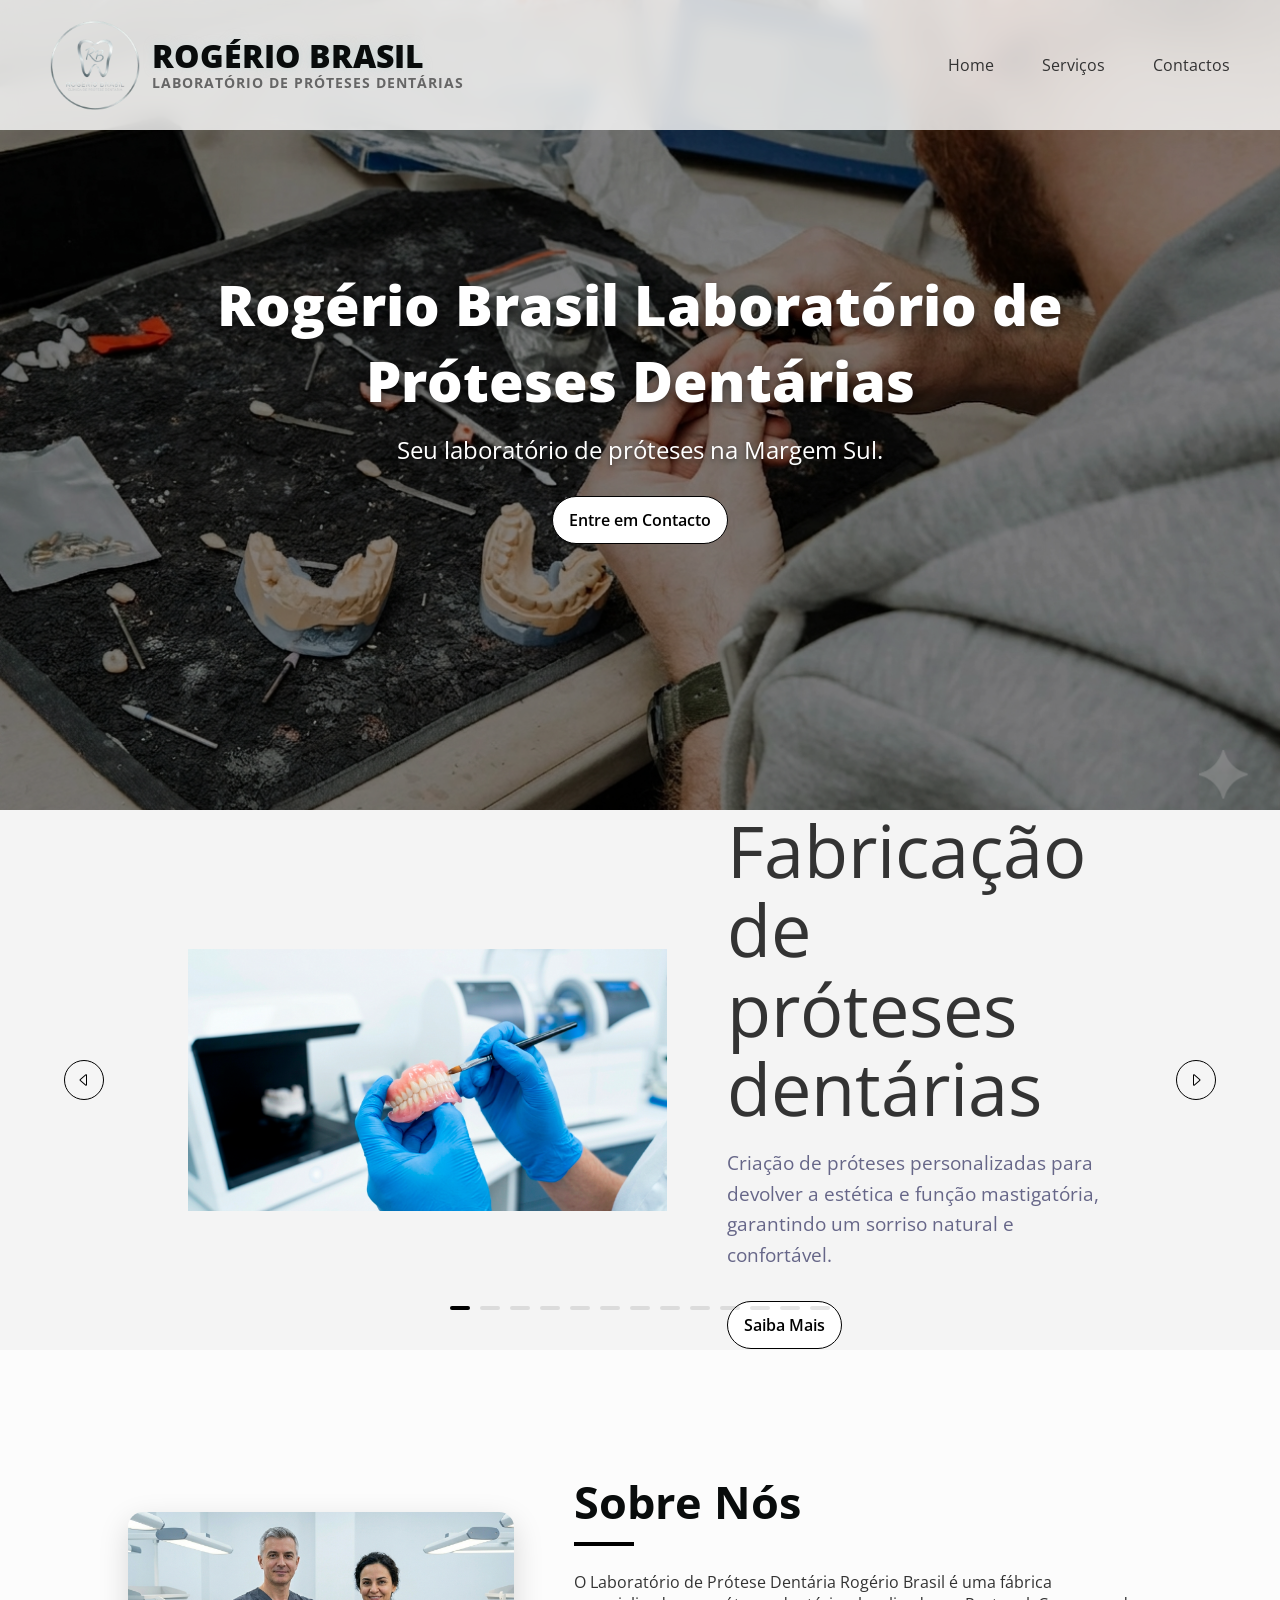
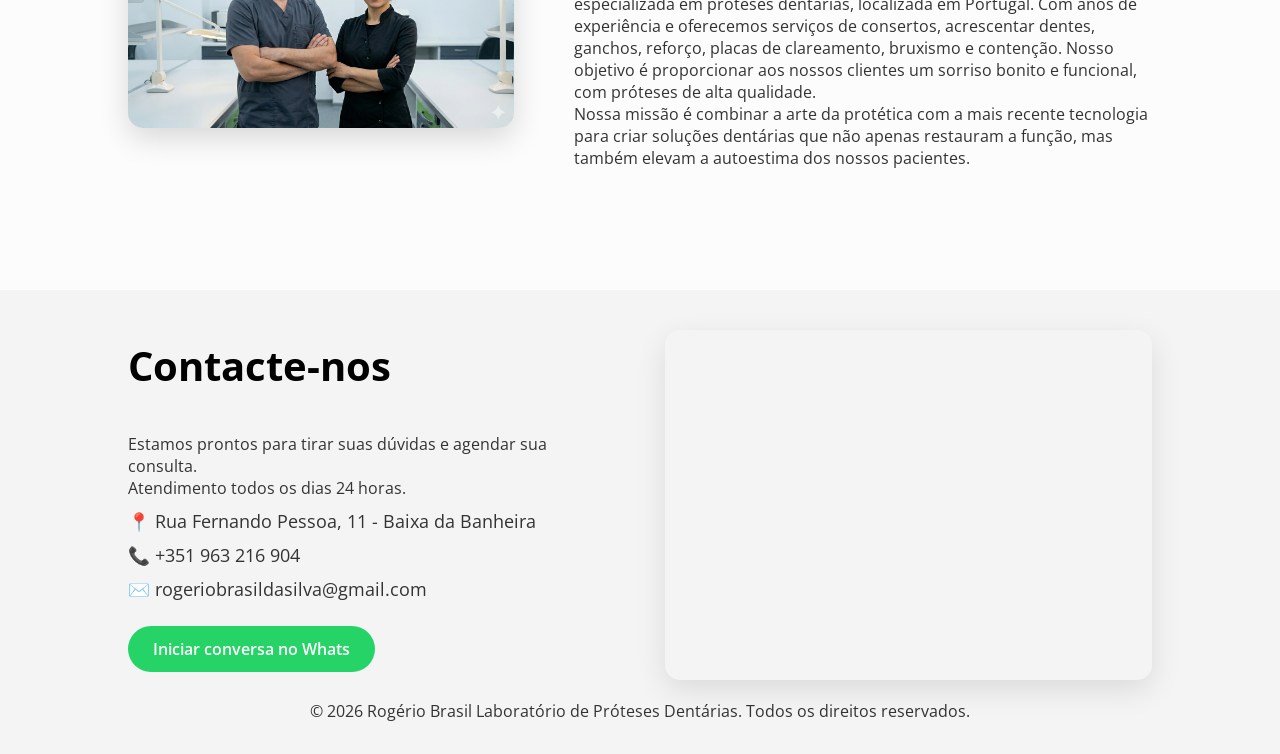
<file: index.html>
<!DOCTYPE html>
<html lang="en">

<head>
    <meta charset="UTF-8">
    <meta name="viewport" content="width=device-width, initial-scale=1.0">
    <link rel="preconnect" href="https://fonts.googleapis.com">
    <link rel="preconnect" href="https://fonts.gstatic.com" crossorigin>
    <link href="https://fonts.googleapis.com/css2?family=Open+Sans:ital,wght@0,300..800;1,300..800&display=swap"
        rel="stylesheet">
    <!-- Link para Font Awesome para ícones sociais e do WhatsApp -->
    <link rel="stylesheet" href="https://cdnjs.cloudflare.com/ajax/libs/font-awesome/6.0.0-beta3/css/all.min.css">
    <link rel="stylesheet" href="styles.css">
    <title>Document</title>
</head>

<body id="home">
    <header>
        <a href="#home" class="logo">
            <img src="./img/logo.png" alt="Logo">
            <div class="logo-text">
                <span class="name">ROGÉRIO BRASIL</span>
                <span class="subtitle">Laboratório de Próteses Dentárias</span>
            </div>
        </a>
        <nav>
            <button class="menu-toggle" id="menu-toggle" aria-label="Abrir menu">
                <i class="fas fa-bars"></i>
            </button>
            <ul id="nav-menu">
                <li><a href="#home">Home</a></li>
                <li><a href="#servicos">Serviços</a></li>
                <li><a href="#contato">Contactos</a></li>
            </ul>
        </nav>
    </header>

    <section class="hero-banner">
        <div class="banner-content">
            <img src="./img/bannerPrincipal.png" alt="banner-principal">
            <div class="hero-text">
                <h1>Rogério Brasil Laboratório de Próteses Dentárias</h1>
                <p>Seu laboratório de próteses na Margem Sul.</p>
                <a href="#contato" class="btn">Entre em Contacto</a>
            </div>
        </div>
    </section>

    <main class="container" id="servicos">
        <div class="tech-circle">
            <div class="circle"></div>
            <div class="circle"></div>
            <div class="circle"></div>
            <div class="circle"></div>
        </div>

        <div class="list">
            <div class="item active">
                <div class="product-img">
                    <img src="./img/fabricacaoProteseDentaria.png" alt="Fabricação prótese dentária">
                </div>
                <div class="content">
                    <p class="product-name">Fabricação de próteses dentárias</p>
                    <p class="description">
                        Criação de próteses personalizadas para devolver a estética e função mastigatória, garantindo um
                        sorriso natural e confortável.
                    </p>
                    <a href="servicos.html#fabricacao" class="btn">Saiba Mais</a>
                </div>
            </div>

            <div class="item">
                <div class="product-img">
                    <img src="./img/reparoProteseDentaria.png" alt="Reparo prótese dentária">
                </div>
                <div class="content">
                    <p class="product-name">Reparos em próteses dentárias</p>
                    <p class="description">
                        Manutenção e consertos ágeis em próteses danificadas ou partidas, prolongando a vida útil do
                        dispositivo e restabelecendo seu uso imediato.
                    </p>
                    <a href="servicos.html#reparos" class="btn">Saiba Mais</a>
                </div>

            </div>

            <div class="item">
                <div class="product-img">
                    <img src="./img/adicaoDentesProteses.png" alt="Adição de dentes">
                </div>
                <div class="content">
                    <p class="product-name">Adição de dentes em próteses</p>
                    <p class="description">
                        Procedimento técnico para incluir novos elementos dentários em uma prótese já existente,
                        adaptando-a às mudanças
                        na arcada do paciente.
                    </p>
                    <a href="servicos.html#adicao" class="btn">Saiba Mais</a>
                </div>
            </div>

            <div class="item">
                <div class="product-img">
                    <img src="./img/reforcosProteses.png" alt="Reforço em prótese">
                </div>
                <div class="content">
                    <p class="product-name">Reforços em próteses</p>
                    <p class="description">
                        Aplicação de estruturas internas para aumentar a resistência da prótese, prevenindo fraturas em
                        casos de mordidas mais fortes.
                    </p>
                    <a href="servicos.html#reforcos" class="btn">Saiba Mais</a>
                </div>
            </div>

            <div class="item">
                <div class="product-img">
                    <img src="./img/ganchosProteses.png" alt="Gancho para prótese">
                </div>
                <div class="content">
                    <p class="product-name">Ganchos para próteses dentárias</p>
                    <p class="description">
                        Confecção e ajuste de elementos de retenção que garantem a estabilidade da prótese, oferecendo
                        mais
                        segurança ao falar e comer.
                    </p>
                    <a href="servicos.html#ganchos" class="btn">Saiba Mais</a>
                </div>
            </div>

            <div class="item">
                <div class="product-img">
                    <img src="./img/placasClareamento.png" alt="Placa de clareamento">
                </div>
                <div class="content">
                    <p class="product-name">Placas de clareamento dental</p>
                    <p class="description">
                        Moldeiras personalizadas e confortáveis, desenvolvidas sob medida para garantir a aplicação
                        uniforme do
                        gel clareador e resultados seguros.
                    </p>
                    <a href="servicos.html#clareamento" class="btn">Saiba Mais</a>
                </div>
            </div>

            <div class="item">
                <div class="product-img">
                    <img src="./img/placasBruxismo.png" alt="Placa de bruxismo">
                </div>
                <div class="content">
                    <p class="product-name">Placas de bruxismo</p>
                    <p class="description">
                        Dispositivos de proteção para quem range os dentes, aliviando tensões musculares
                        e protegendo o esmalte dentário contra o desgaste excessivo.
                    </p>
                    <a href="servicos.html#bruxismo" class="btn">Saiba Mais</a>
                </div>
            </div>

            <div class="item">
                <div class="product-img">
                    <img src="./img/contencaoDentaria.png" alt="Contenções dentárias">
                </div>
                <div class="content">
                    <p class="product-name">Contenções dentárias</p>
                    <p class="description">
                        Estruturas utilizadas após o tratamento ortodôntico para manter o
                        alinhamento correto dos dentes e evitar movimentações indesejadas.
                    </p>
                    <a href="servicos.html#contencoes" class="btn">Saiba Mais</a>
                </div>
            </div>

            <div class="item">
                <div class="product-img">
                    <img src="./img/protesesRemoviveis.png" alt="Prótese removível">
                </div>
                <div class="content">
                    <p class="product-name">Próteses removíveis</p>
                    <p class="description">
                        Soluções práticas e versáteis para a substituição de dentes ausentes, permitindo
                        fácil higienização e adaptação estética imediata.
                    </p>
                    <a href="servicos.html#removiveis" class="btn">Saiba Mais</a>
                </div>
            </div>

            <div class="item">
                <div class="product-img">
                    <img src="./img/protesesEsqueleticas.png" alt="Prótese esquelética">
                </div>
                <div class="content">
                    <p class="product-name">Próteses esqueléticas</p>
                    <p class="description">
                        Próteses parciais com estrutura metálica refinada, que oferecem maior leveza,
                        estabilidade e conforto por ocuparem menos espaço na boca.
                    </p>
                    <a href="servicos.html#esqueleticas" class="btn">Saiba Mais</a>
                </div>
            </div>

            <div class="item">
                <div class="product-img">
                    <img src="./img/protesesEsqueleticas.png" alt="Moldagem e criação de modelos">
                </div>
                <div class="content">
                    <p class="product-name">Molgadem e criação de modelos</p>
                    <p class="description">
                        Cópia fiel da arcada dentária do paciente em gesso especial de alta resistência, criando uma
                        base milimetricamente precisa para o planejamento seguro de qualquer prótese ou dispositivo.
                    </p>
                    <a href="servicos.html#moldagem" class="btn">Saiba Mais</a>
                </div>
            </div>


            <div class="item">
                <div class="product-img">
                    <img src="./img/protesesEsqueleticas.png" alt="Enceramento diagnóstico">
                </div>
                <div class="content">
                    <p class="product-name">Enceramento diagnóstico</p>
                    <p class="description">
                        Escultura manual e artística em cera sobre o modelo de gesso, permitindo que o dentista e o
                        paciente visualizem o formato, o tamanho e o resultado estético final dos novos dentes antes
                        mesmo de iniciar o tratamento.
                    </p>
                    <a href="servicos.html#enceramento" class="btn">Saiba Mais</a>
                </div>
            </div>

            <div class="item">
                <div class="product-img">
                    <img src="./img/protesesEsqueleticas.png" alt="Modelos de estudo">
                </div>
                <div class="content">
                    <p class="product-name">Modelos de estudo</p>
                    <p class="description">
                        Réplicas físicas tridimensionais da boca do paciente, utilizadas como uma ferramenta
                        indispensável para análise clínica detalhada, histórico do caso e planejamento estratégico do
                        tratamento.
                    </p>
                    <a href="servicos.html#estudo" class="btn">Saiba Mais</a>
                </div>
            </div>


        </div>

        <div class="arrows">
            <button class="arrow-btn" id="prev">
                <svg xmlns="http://www.w3.org/2000/svg" width="16" height="16" fill="#000000" class="bi bi-caret-left"
                    viewBox="0 0 16 16">
                    <path
                        d="M10 12.796V3.204L4.519 8zm-.659.753-5.48-4.796a1 1 0 0 1 0-1.506l5.48-4.796A1 1 0 0 1 11 3.204v9.592a1 1 0 0 1-1.659.753" />
                </svg>
            </button>
            <button class="arrow-btn" id="next">
                <svg xmlns="http://www.w3.org/2000/svg" width="16" height="16" fill="#000000" class="bi bi-caret-right"
                    viewBox="0 0 16 16">
                    <path
                        d="M6 12.796V3.204L11.481 8zm.659.753 5.48-4.796a1 1 0 0 0 0-1.506L6.66 2.451C6.011 1.885 5 2.345 5 3.204v9.592a1 1 0 0 0 1.659.753" />
                </svg>
            </button>
        </div>

        <div class="indicators">
            <!-- <div class="numbers">01</div> -->
            <div class="dots">
                <div class="dot active"></div>
                <div class="dot"></div>
                <div class="dot"></div>
                <div class="dot"></div>
                <div class="dot"></div>
                <div class="dot"></div>
                <div class="dot"></div>
                <div class="dot"></div>
                <div class="dot"></div>
                <div class="dot"></div>
                <div class="dot"></div>
                <div class="dot"></div>
                <div class="dot"></div>

            </div>
        </div>
    </main>

    <section id="sobre" class="about-section"> 
        <div class="about-content">
            <div class="about-image">
                <img src="./img/about-us.png" alt="Sobre Rogério Brasil">
            </div>
            <div class="about-text-content">
                <h2 class="section-title">Sobre Nós</h2>
                <p class="section-description">
                    O Laboratório de Prótese Dentária Rogério Brasil é uma fábrica especializada em próteses dentárias,
                    localizada em Portugal. Com anos de experiência e oferecemos serviços de consertos, acrescentar dentes,
                    ganchos, reforço, placas de clareamento, bruxismo e contenção. Nosso objetivo é proporcionar aos nossos
                    clientes um sorriso bonito e funcional, com próteses de alta qualidade.
                </p>
                <p class="section-description">
                    Nossa missão é combinar a arte da protética com a mais recente tecnologia para criar soluções dentárias que não apenas restauram a função, mas também elevam a autoestima dos nossos pacientes.
                </p>
            </div>
        </div>
    </section>

    <section id="contato" class="contacts-section">
        <!-- Alterado a classe para aplicar os estilos de contacts-section -->
        <div class="container contact-wrapper">
            <div class="contact-flex">
                <div class="contact-text">
                    <h2>Contacte-nos</h2>
                    <p>Estamos prontos para tirar suas dúvidas e agendar sua consulta.</p>
                    <p>Atendimento todos os dias 24 horas.</p>
                    <ul class="contact-info">
                        <li>📍 Rua Fernando Pessoa, 11 - Baixa da Banheira</li>
                        <li>📞 +351 963 216 904</li>
                        <li>✉️ rogeriobrasildasilva@gmail.com</li>
                    </ul>
                    <a href="https://wa.me/+351963216904" class="btn-whatsapp">
                        Iniciar conversa no Whats
                    </a>
                </div>
                <div class="contact-map">
                    <iframe
                        src="https://www.google.com/maps/embed?pb=!1m18!1m12!1m3!1d3115.340242544778!2d-9.046317723439932!3d38.65225296115984!2m3!1f0!2f0!3f0!3m2!1i1024!2i768!4f13.1!3m3!1m2!1s0xd1936697b76a08f%3A0x7d8a6e8b4e7b4e7b!2sR.%20Fernando%20Pessoa%2011%2C%202835-124%20Baixa%20da%20Banheira%2C%20Portugal!5e0!3m2!1spt-PT!2spt!4v1715950000000!5m2!1spt-PT!2spt"
                        width="100%" height="350" style="border:0;" allowfullscreen="" loading="lazy"
                        referrerpolicy="no-referrer-when-downgrade"></iframe>
                </div>
            </div>
        </div>
    </section>
    <footer class="copyrights">
        <p>&copy; 2026 Rogério Brasil Laboratório de Próteses Dentárias. Todos os direitos reservados.</p>
    </footer>


</body>
<script src="./scripts.js">

</script>

</html>
</file>
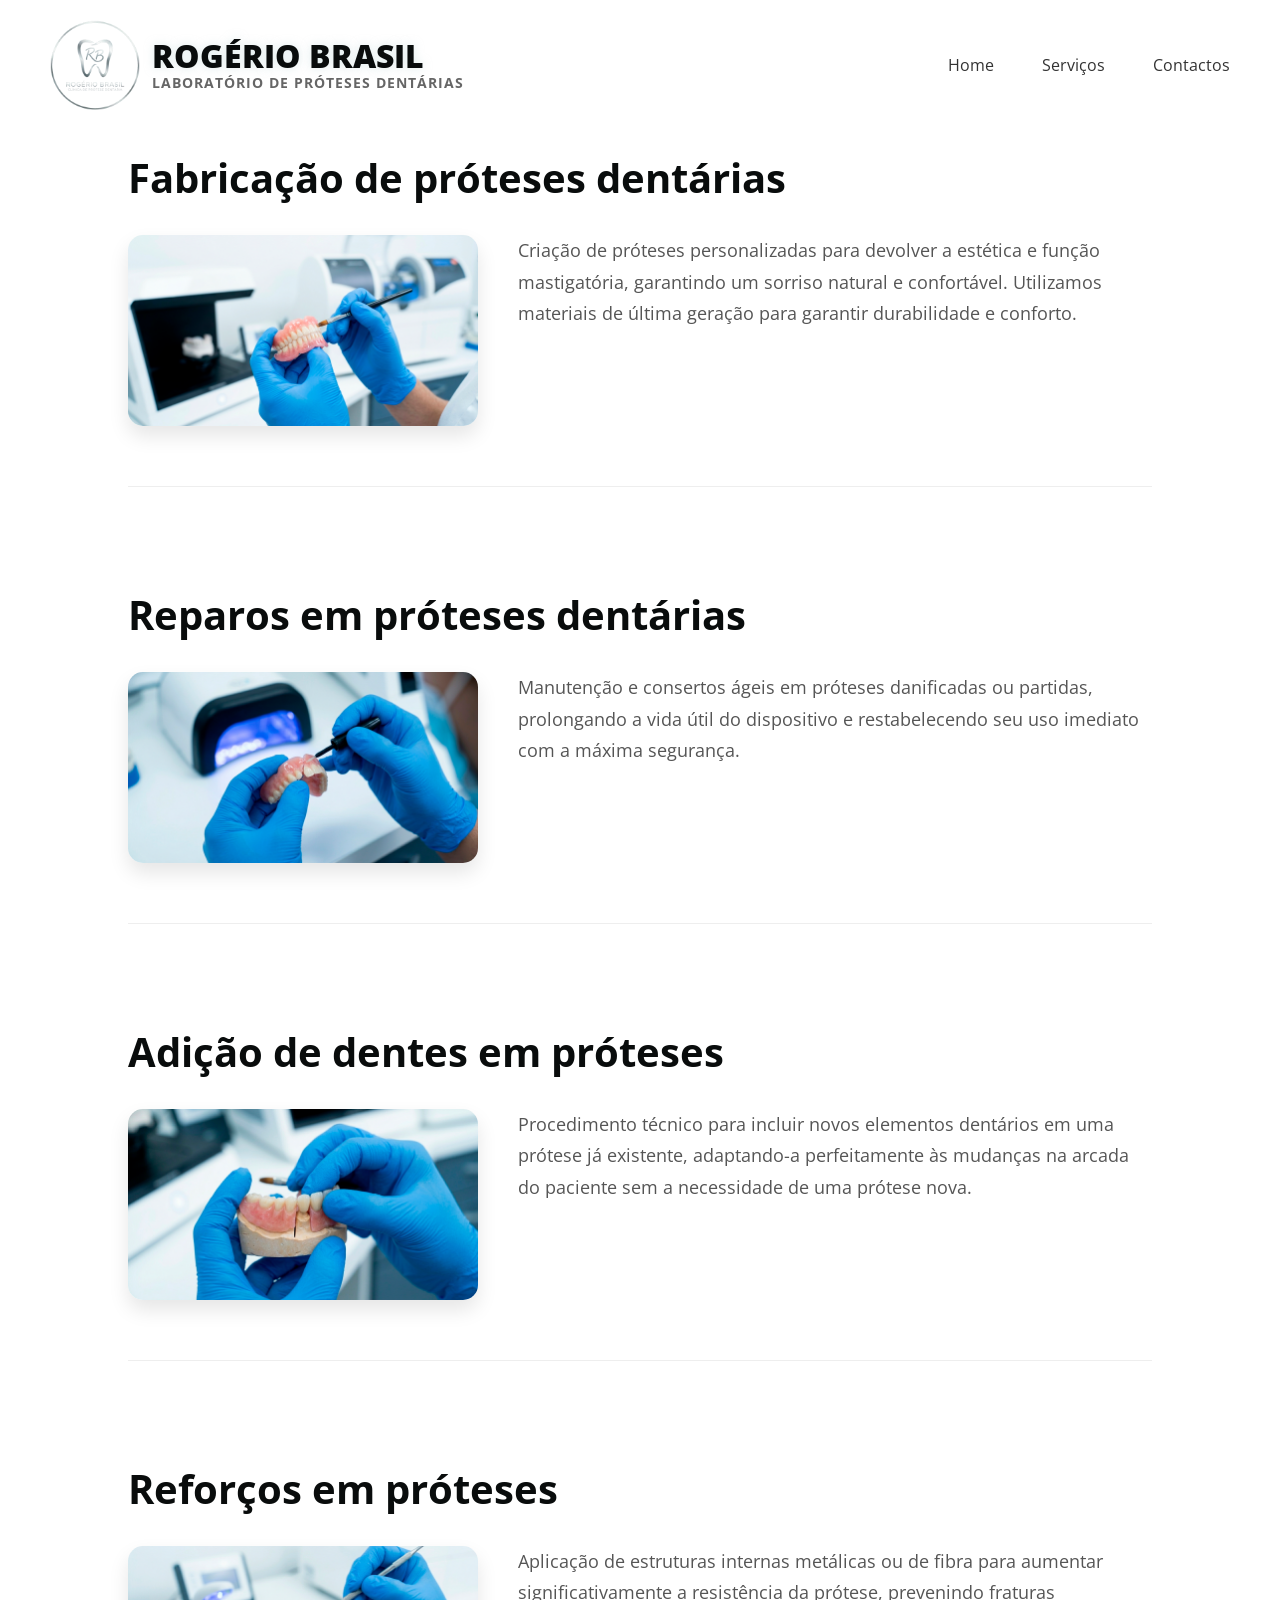
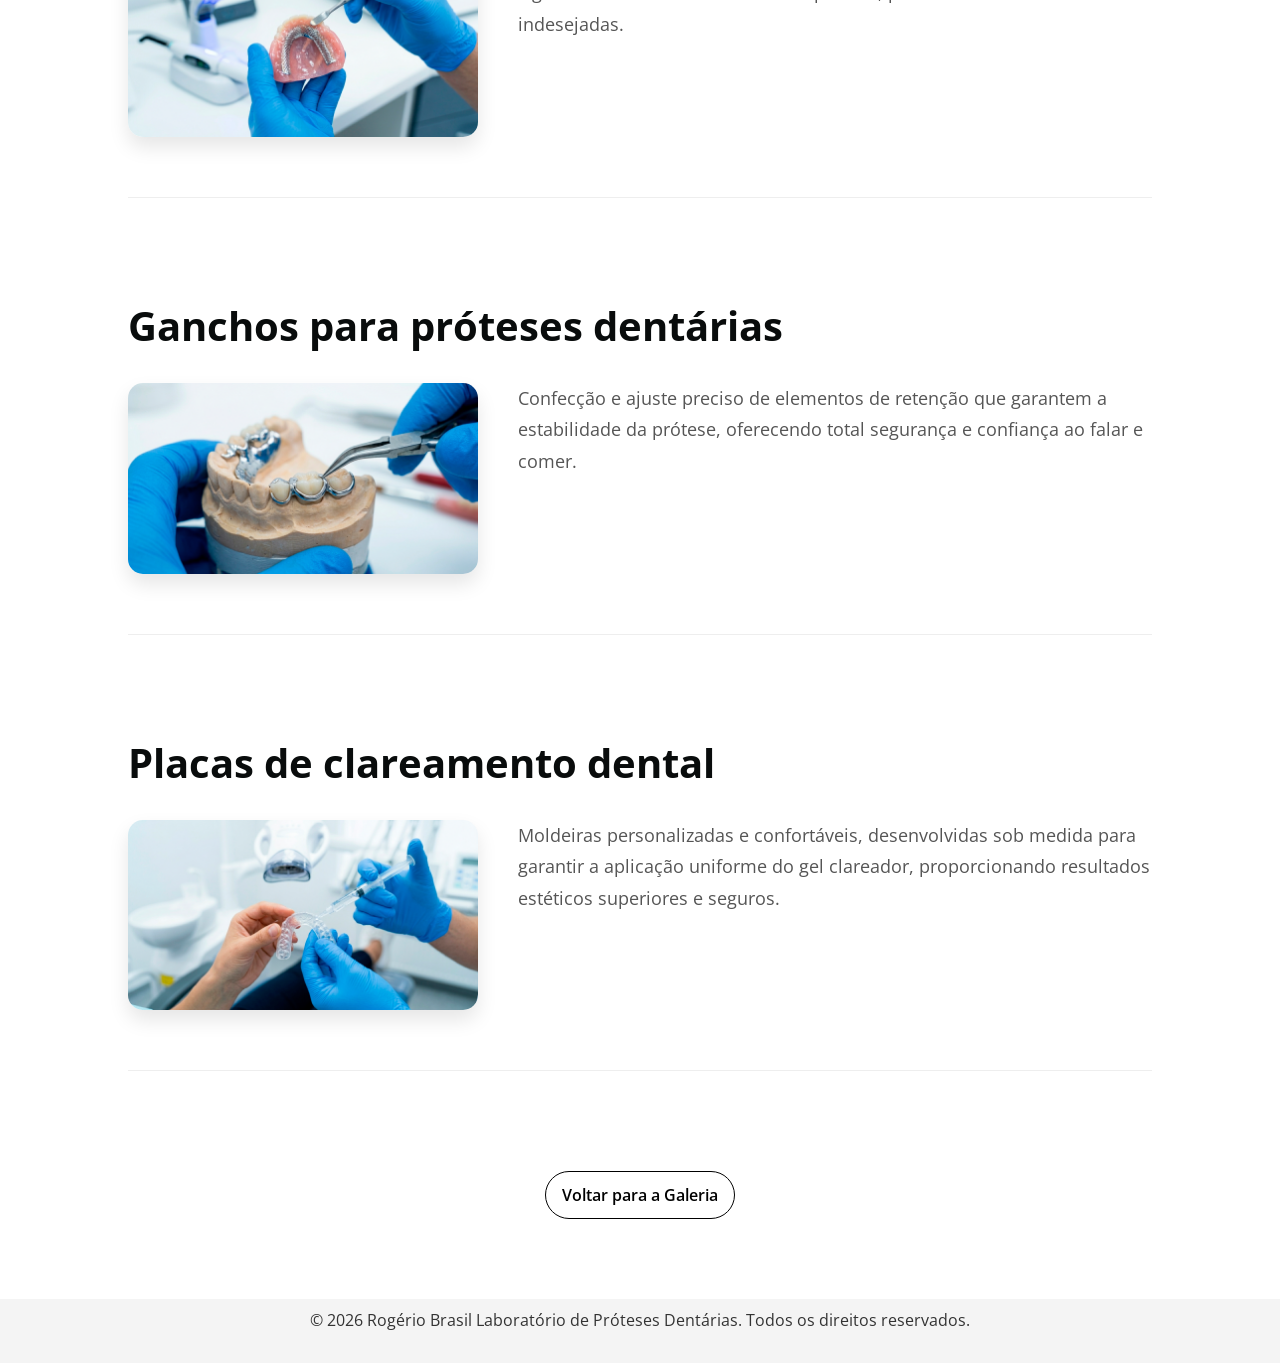
<file: servicos.html>
<!DOCTYPE html>
<html lang="en">
<head>
    <meta charset="UTF-8">
    <meta name="viewport" content="width=device-width, initial-scale=1.0">
    <link rel="preconnect" href="https://fonts.googleapis.com">
    <link rel="preconnect" href="https://fonts.gstatic.com" crossorigin>
    <link href="https://fonts.googleapis.com/css2?family=Open+Sans:ital,wght@0,300..800;1,300..800&display=swap" rel="stylesheet">
    <link rel="stylesheet" href="https://cdnjs.cloudflare.com/ajax/libs/font-awesome/6.0.0-beta3/css/all.min.css">
    <link rel="stylesheet" href="styles.css">
    <title>Serviços Detalhados - Rogério Brasil</title>
</head>
<body>
    <header>
        <a href="index.html#home" class="logo">
            <img src="./img/logo.png" alt="Logo">
            <div class="logo-text">
                <span class="name">ROGÉRIO BRASIL</span>
                <span class="subtitle">Laboratório de Próteses Dentárias</span>
            </div>
        </a>
        <nav>
            <button class="menu-toggle" id="menu-toggle" aria-label="Abrir menu">
                <i class="fas fa-bars"></i>
            </button>
            <ul id="nav-menu">
                <li><a href="index.html#home">Home</a></li>
                <li><a href="index.html#servicos">Serviços</a></li>
                <li><a href="index.html#contato">Contactos</a></li>
            </ul>
        </nav>
    </header>

    <main class="services-content">
        <section class="service-detail" id="fabricacao">
            <h2>Fabricação de próteses dentárias</h2>
            <div class="detail-container">
                <img src="./img/fabricacaoProteseDentaria.png" alt="Fabricação">
                <p>Criação de próteses personalizadas para devolver a estética e função mastigatória, garantindo um sorriso natural e confortável. Utilizamos materiais de última geração para garantir durabilidade e conforto.</p>
            </div>
        </section>

        <section class="service-detail" id="reparos">
            <h2>Reparos em próteses dentárias</h2>
            <div class="detail-container">
                <img src="./img/reparoProteseDentaria.png" alt="Reparos">
                <p>Manutenção e consertos ágeis em próteses danificadas ou partidas, prolongando a vida útil do dispositivo e restabelecendo seu uso imediato com a máxima segurança.</p>
            </div>
        </section>

        <section class="service-detail" id="adicao">
            <h2>Adição de dentes em próteses</h2>
            <div class="detail-container">
                <img src="./img/adicaoDentesProteses.png" alt="Adição de dentes">
                <p>Procedimento técnico para incluir novos elementos dentários em uma prótese já existente, adaptando-a perfeitamente às mudanças na arcada do paciente sem a necessidade de uma prótese nova.</p>
            </div>
        </section>

        <section class="service-detail" id="reforcos">
            <h2>Reforços em próteses</h2>
            <div class="detail-container">
                <img src="./img/reforcosProteses.png" alt="Reforços">
                <p>Aplicação de estruturas internas metálicas ou de fibra para aumentar significativamente a resistência da prótese, prevenindo fraturas indesejadas.</p>
            </div>
        </section>

        <section class="service-detail" id="ganchos">
            <h2>Ganchos para próteses dentárias</h2>
            <div class="detail-container">
                <img src="./img/ganchosProteses.png" alt="Ganchos">
                <p>Confecção e ajuste preciso de elementos de retenção que garantem a estabilidade da prótese, oferecendo total segurança e confiança ao falar e comer.</p>
            </div>
        </section>

        <section class="service-detail" id="clareamento">
            <h2>Placas de clareamento dental</h2>
            <div class="detail-container">
                <img src="./img/placasClareamento.png" alt="Clareamento">
                <p>Moldeiras personalizadas e confortáveis, desenvolvidas sob medida para garantir a aplicação uniforme do gel clareador, proporcionando resultados estéticos superiores e seguros.</p>
            </div>
        </section>

        <p style="text-align: center; margin-top: 50px;">
            <a href="index.html#servicos" class="btn">Voltar para a Galeria</a>
        </p>
    </main>

    <footer class="copyrights">
        <p>&copy; 2026 Rogério Brasil Laboratório de Próteses Dentárias. Todos os direitos reservados.</p>
    </footer>
    <script src="./scripts.js"></script>
</body>
</html>
</file>
<file: styles.css>
html {
    scroll-behavior: smooth;
}

* {
    margin: 0;
    padding: 0;
    box-sizing: border-box;
    list-style: none;
    font-family: "Open Sans", sans-serif;
}

body {
    background-color: #f4f4f4;
    /* Branco fosco */
    color: #333;
    /* Texto escuro para contraste */
    font-size: 16px;
    overflow-x: hidden;
    /* Permite scroll vertical, mas evita horizontal */
}

header {
    position: fixed;
    width: 100%;
    left: 0;
    top: 0;
    padding: 20px 50px;
    display: flex;
    justify-content: space-between;
    align-items: center;
    z-index: 3;
    background: rgba(255, 255, 255, 0.8);
    /* Fundo do header semi-transparente claro */
    backdrop-filter: blur(10px);
}

.logo {
    display: flex;
    align-items: center;
    gap: 12px;
    text-decoration: none;
}

.logo-text {
    display: flex;
    flex-direction: column;
}

.logo-text .name {
    font-family: "Open Sans", sans-serif;
    font-size: 2rem;
    font-weight: 900;
    color: #090c0c;
    text-shadow: 0 0 10px rgba(192, 218, 219, 0.5);
    line-height: 1.1;
}

.logo-text .subtitle {
    font-size: 0.85rem;
    font-weight: 700;
    color: #666;
    text-transform: uppercase;
    letter-spacing: 1px;
}

.logo img {
    height: 90px;
    width: auto;
}

header nav ul {
    display: flex;
    gap: 48px;
}

header nav ul li a {
    text-decoration: none;
    color: inherit;
}

header nav ul li {
    cursor: pointer;
    position: relative;
    padding: 5px 0;
}

header nav ul li::after {
    content: '';
    position: absolute;
    left: 0;
    bottom: 0;
    width: 0;
    height: 2px;
    background-color: #000000;
    transition: width 0.2s ease;
}

header nav ul li:hover::after {
    width: 100%;
}

.menu-toggle {
    display: none;
    background: none;
    border: none;
    font-size: 1.8rem;
    cursor: pointer;
    color: #333;
}

.container {
    height: 60vh;
    /* Reduz a altura para diminuir o espaço entre as seções */
    position: relative;
    overflow: hidden;
}

/* Remove a altura fixa de 60vh apenas na seção de contato */
.contact-wrapper {
    height: auto;
    overflow: visible;
    /* Garante que o texto não seja cortado no mobile */
}

/* Seção de Banner Superior */
.hero-banner {
    width: 100%;
    height: 90vh;
    /* Ajuste a altura conforme sua preferência */
    position: relative;
    overflow: hidden;
}

.banner-content,
.hero-banner img {
    width: 100%;
    height: 100%;
    object-fit: cover;
    display: block;
}

.banner-content {
    position: relative;
}

.banner-content::after {
    content: '';
    position: absolute;
    top: 0;
    left: 0;
    width: 100%;
    height: 100%;
    background: rgba(0, 0, 0, 0.4); /* Escurece levemente a imagem para destacar o texto */
    z-index: 1;
}

.hero-text {
    position: absolute;
    top: 50%;
    left: 50%;
    transform: translate(-50%, -50%);
    text-align: center;
    color: #ffffff;
    z-index: 2;
    width: 90%;
    max-width: 1000px;
}

.hero-text h1 {
    font-size: 3.5rem;
    font-weight: 800;
    margin-bottom: 15px;
    text-shadow: 0 4px 10px rgba(0,0,0,0.5);
}

.hero-text p {
    font-size: 1.5rem;
    margin-bottom: 30px;
    text-shadow: 0 2px 5px rgba(0,0,0,0.5);
}

/* Ajuste para o scroll não ficar por baixo do header fixo */
#servicos,
#contato {
    /* Corrigido o ID de 'contactos' para 'contato' */
    scroll-margin-top: 90px;
}

#sobre {
    scroll-margin-top: 90px; /* Garante que o header fixo não cubra a seção ao navegar */
}


/* Seção de Contactos Inferior */
.contacts-section {
    padding: 40px 10% 10px 10%;
    /* Reduzi o padding inferior de 40px para 10px */
    background-color: #f4f4f4;
    text-align: center;
}

.contact-info {
    margin-bottom: 25px;
    padding: 0;
}

.contact-info li {
    margin: 10px 0;
    font-size: 1.1rem;
}

.btn-whatsapp {
    display: inline-block;
    background-color: #25d366;
    color: white;
    padding: 12px 25px;
    border-radius: 30px;
    text-decoration: none;
    font-weight: 600;
    transition: transform 0.3s ease;
}

.contacts-section h2 {
    font-family: "Open Sans", sans-serif;
    color: #000000;
    margin-bottom: 40px;
    font-size: 2.5rem;
}

.contact-flex {
    display: flex;
    justify-content: space-between;
    align-items: center;
    gap: 50px;
    text-align: left;
}

.contact-text, .contact-map {
    flex: 1;
}

.contact-map iframe {
    border-radius: 15px;
    box-shadow: 0 10px 30px rgba(0, 0, 0, 0.1);
    display: block;
}

@media screen and (max-width: 768px) {
    .contact-flex {
        flex-direction: column;
        text-align: center;
    }
}

.list {
    width: 80%;
    height: 100%;
    margin: 0 auto;
    position: relative;
}

.item {
    position: absolute;
    inset: 0;
    display: flex;
    justify-content: center;
    align-items: center;
    opacity: 0;

    transform: translateX(100vw);
    transition: transform 0.7s ease-in-out, opacity 0.7s ease-in-out;
}


.active {
    opacity: 1;
    transform: translateX(0);
}

.product-img {
    width: 80%;
    height: 100%;
    display: flex;
    align-items: center;
    justify-content: center;
    position: relative;
    z-index: 2;
}

.product-img img {
    max-width: 80%;
    max-height: 60%;
    /* filter: drop-shadow(0 0 30px rgba(0, 247, 255, 0.3)); */

    /* ANIMAÇÂO */

    transform: translateX(200px);
    opacity: 0;
    transition: transform 0.6s ease, opacity 0.6s ease;
    transition-delay: 0.5s;
}

.active .product-img img {
    transform: translateX(0);
    opacity: 1;
}

.content {
    width: 55%;
    /* Define que a área de texto ocupa 55% da largura do contêiner */
    padding-right: 50px;
    /* Adiciona um espaçamento interno à direita */
    display: flex;
    /* Habilita o Flexbox para organizar o conteúdo */
    align-items: flex-start;
    /* Alinha os textos e o botão à esquerda */
    justify-content: center;
    /* Centraliza o bloco de conteúdo verticalmente */
    z-index: 2;
    /* Garante que o texto fique acima dos círculos de fundo */
    flex-direction: column;
    /* Empilha os elementos (título, texto, botão) um abaixo do outro */
}

/* Estilo do título principal (nome do serviço/produto) */
.product-name {
    font-size: 4.5rem;
    font-family: "Open Sans", sans-serif;
    line-height: 1.1;
    margin-bottom: 20px;

    /* Estado inicial para a animação: deslocado para a direita e invisível */
    transform: translateX(400px);
    opacity: 0;
    transition: transform 0.6s ease, opacity 0.6s ease;
    transition-delay: 0.5s;
    /* Espera a transição do slide principal começar */
}

/* Quando o item está ativo, o título volta para a posição original e aparece */
.active .product-name {
    transform: translateX(0);
    opacity: 1;
}

/* Estilo do parágrafo de descrição */
.description {
    font-size: 1.2rem;
    color: #668;
    line-height: 1.6;
    margin-bottom: 30px;
    max-width: 600px;

    /* Mesma animação de entrada do título */
    transform: translateX(400px);
    opacity: 0;
    transition: transform 0.6s ease, opacity 0.6s ease;
    transition-delay: 0.5s;
}

/* Quando o item está ativo, a descrição volta para a posição original */
.active .description {
    transform: translateX(0);
    opacity: 1;
}

.btn {
    display: inline-block;
    padding: 12px 16px;
    background: #ffffff;
    border-radius: 30px;
    font-size: 1rem;
    font-weight: 600;
    cursor: pointer;
    border: 1px solid #000000;
    text-decoration: none;
    color: #000;
    transition: background 0.3s ease;
}

.btn:hover {
    background: #f0f0f0;
}

/* Estilos para a Página de Serviços Detalhada */
.services-content {
    padding: 150px 10% 80px;
    background-color: #fff;
}

.service-detail {
    margin-bottom: 100px;
    scroll-margin-top: 120px;
    border-bottom: 1px solid #eee;
    padding-bottom: 60px;
}

.service-detail h2 {
    font-size: 2.5rem;
    margin-bottom: 30px;
    color: #090c0c;
}

.detail-container {
    display: flex;
    gap: 40px;
    align-items: flex-start;
}

.detail-container img {
    max-width: 350px;
    border-radius: 15px;
    box-shadow: 0 10px 20px rgba(0,0,0,0.1);
}

.detail-container p {
    font-size: 1.1rem;
    line-height: 1.8;
    color: #555;
}

/* Estilos para a Seção "Sobre Nós" */
.about-section {
    padding: 80px 10%;
    background-color: #fcfcfc; /* Um fundo levemente diferente para destacar */
    display: flex;
    justify-content: center;
    align-items: center;
    min-height: 60vh; /* Garante uma altura mínima para a seção */
}

.about-content {
    display: flex;
    align-items: center;
    gap: 60px; /* Espaçamento entre a imagem e o texto */
    max-width: 1200px; /* Largura máxima para o conteúdo */
    width: 100%;
}

.about-image {
    flex: 1; /* Ocupa 1 parte do espaço disponível */
    display: flex;
    justify-content: center;
    align-items: center;
}

.about-image img {
    max-width: 100%;
    height: auto;
    border-radius: 15px;
    box-shadow: 0 10px 30px rgba(0, 0, 0, 0.15); /* Sombra mais pronunciada */
}

.about-text-content {
    flex: 1.5; /* Ocupa 1.5 partes do espaço disponível, dando mais destaque ao texto */
    text-align: left;
}

.about-text-content .section-title {
    font-size: 2.8rem; /* Título um pouco maior */
    color: #090c0c;
    margin-bottom: 25px;
    position: relative;
}

.about-text-content .section-title::after {
    content: '';
    display: block;
    width: 60px; /* Linha decorativa abaixo do título */
    height: 4px;
    background-color: #000000;
    margin-top: 10px;
}


@media screen and (max-width: 768px) {
    .detail-container {
        flex-direction: column;
        align-items: center;
        text-align: center;
    }
    .detail-container img {
        max-width: 100%;
    }
    .services-content {
        padding-top: 120px;
    }
}

.arrows {
    position: absolute;
    width: 90%;
    display: flex;
    justify-content: space-between;
    top: 50%;
    left: 50%;
    transform: translate(-50%, -50%);
    z-index: 5;
}

.arrow-btn {
    width: 40px;
    height: 40px;
    border-radius: 50%;
    cursor: pointer;
    background: rgba(255, 255, 255, 0.1);
    border: 1px solid #000000;
    display: flex;
    align-items: center;
    justify-content: center;
}

.indicators {
    position: absolute;
    bottom: 40px;
    left: 50%;
    transform: translateX(-50%);
    display: flex;
    flex-direction: column;
    align-items: center;
    gap: 15px;
    z-index: 5;
}

.dots {
    display: flex;
    gap: 10px;
}

.dot {
    width: 20px;
    height: 4px;
    background-color: rgba(0, 0, 0, 0.1);
    border-radius: 2px;
}

.dot.active {
    background-color: #000000;
}

.copyrights {
    text-align: center;
    padding: 10px 0 2rem 0;
    /* Reduzi o padding superior de 2rem para 10px */
}

/* Responsividade para Smartphones */
@media screen and (max-width: 768px) {
    header {
        padding: 15px 20px;
    }

    .container {
        height: 85vh;
    }

    .logo {
        font-size: 1.5rem;
    }

    .menu-toggle {
        display: block;
        z-index: 1001;
    }

    header nav ul {
        position: fixed;
        top: 0;
        right: -100%;
        width: 70%;
        height: 100vh;
        background-color: white;
        flex-direction: column;
        align-items: center;
        justify-content: center;
        transition: 0.4s ease;
        box-shadow: -5px 0 15px rgba(0,0,0,0.1);
        gap: 30px;
        z-index: 1000;
    }

    header nav ul.active {
        right: 0;
    }

    .item {
        flex-direction: column;
        justify-content: flex-start;
        padding-top: 80px;
    }

    .product-img {
        width: 100%;
        height: 40%;
    }

    .product-img img {
        max-width: 70%;
        max-height: 80%;
    }

    .content {
        width: 100%;
        padding: 20px 20px 60px 20px;
        align-items: center;
        text-align: center;
    }

    .product-name {
        font-size: 2.2rem;
        margin-bottom: 10px;
    }

    .description {
        font-size: 0.9rem;
    }

    .arrows {
        width: 95%;
    }

    .contacts-section {
        padding: 40px 20px;
    }

    .contacts-section h2 {
        font-size: 1.8rem;
        margin-bottom: 20px;
    }

    .about-content {
        flex-direction: column;
        text-align: center;
        gap: 30px;
    }

    .about-text-content .section-title::after {
        margin-left: auto;
        margin-right: auto;
    }

    .indicators {
        bottom: 20px;
    }

    .hero-text h1 {
        font-size: 2.2rem;
    }

    .hero-text p {
        font-size: 1.1rem;
    }
}
</file>
